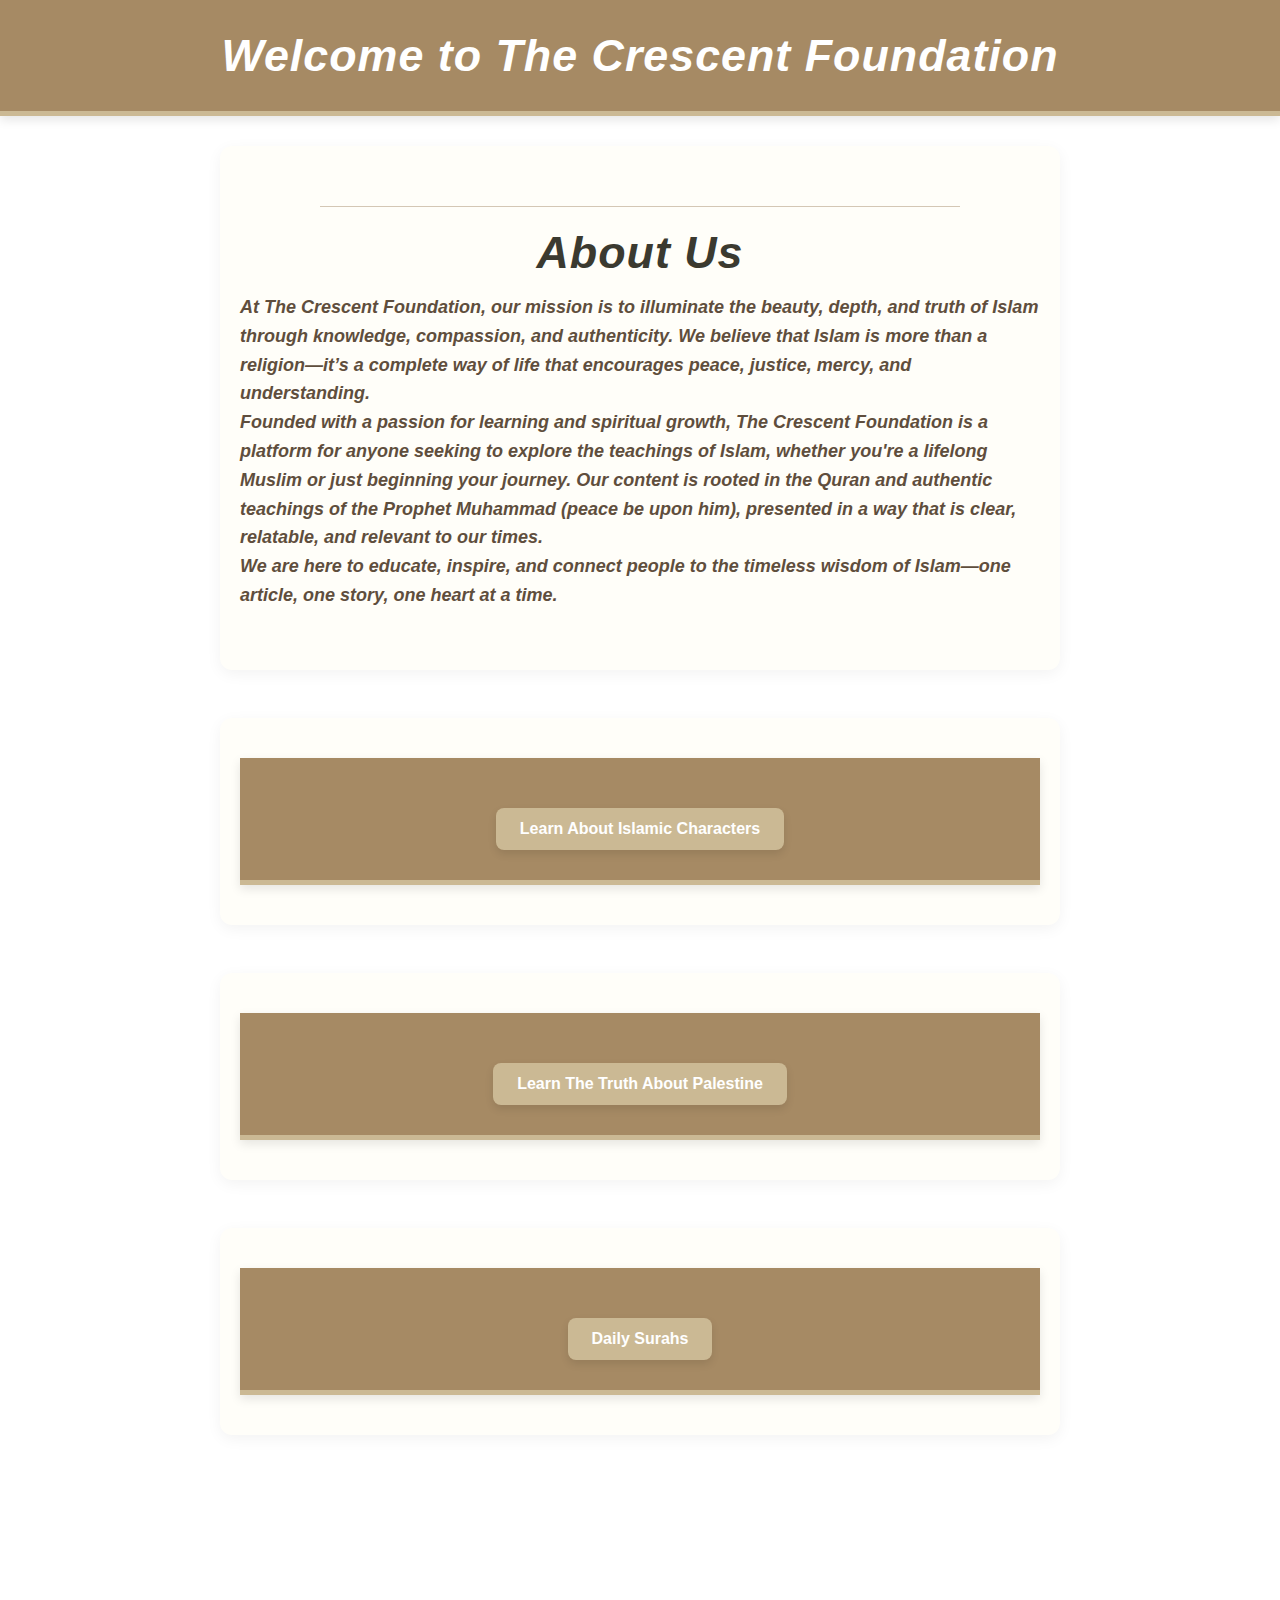
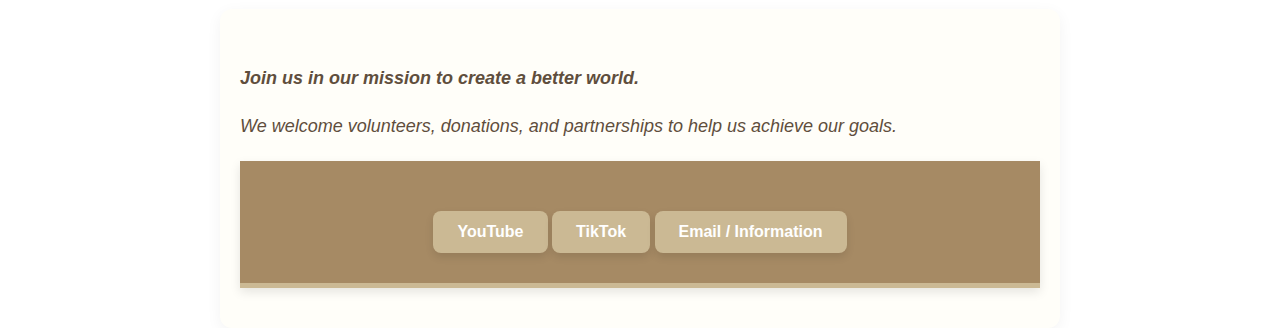
<file: index.html>
<!DOCTYPE html>
<html lang="en">
<head>
    <meta charset="UTF-8">
    <meta name="viewport" content="width=device-width, initial-scale=1.0">
    <title>The Crescent Foundation</title>
    <link rel="stylesheet" href="style.css">
</head>
<body>


    <header>
        <h1>Welcome to The Crescent Foundation</h1>
    </header>


    <section>
        <hr>
        <h1>About Us</h1>
        <h2>At The Crescent Foundation, our mission is to illuminate the beauty, depth, and truth of Islam through knowledge, compassion, and authenticity. We believe that Islam is more than a religion—it’s a complete way of life that encourages peace, justice, mercy, and understanding. <br> Founded with a passion for learning and spiritual growth, The Crescent Foundation is a platform for anyone seeking to explore the teachings of Islam, whether you're a lifelong Muslim or just beginning your journey. Our content is rooted in the Quran and authentic teachings of the Prophet Muhammad (peace be upon him), presented in a way that is clear, relatable, and relevant to our times. <br> We are here to educate, inspire, and connect people to the timeless wisdom of Islam—one article, one story, one heart at a time.</h2>
    </section>
    <br>
    <section><header>
            <a href="prof.html" class="btn">Learn About Islamic Characters</a>
        </header></section>
   
        <br>
        <section><header>
            <a href="pale.html" class="btn">Learn The Truth About Palestine</a>
        </header></section>
       
        <br>
          <section><header>
            <a href="surah.html" class="btn">Daily Surahs</a>
        </header></section>
        <br>
        <br>
        <br>
        <br>
    <br>
    <br>
    <br>
    <br>
    <section>
        <h2>Join us in our mission to create a better world.</h2>
        <p>We welcome volunteers, donations, and partnerships to help us achieve our goals.</p>
    <header>
       <a href="https://www.youtube.com/@crescentfoundation" class="btn">YouTube</a>
       <a href="https://www.tiktok.com/@crescentfoundation" class="btn">TikTok</a>
       <a href="im.html" class="btn">Email / Information</a>


</body>
</html>
</file>
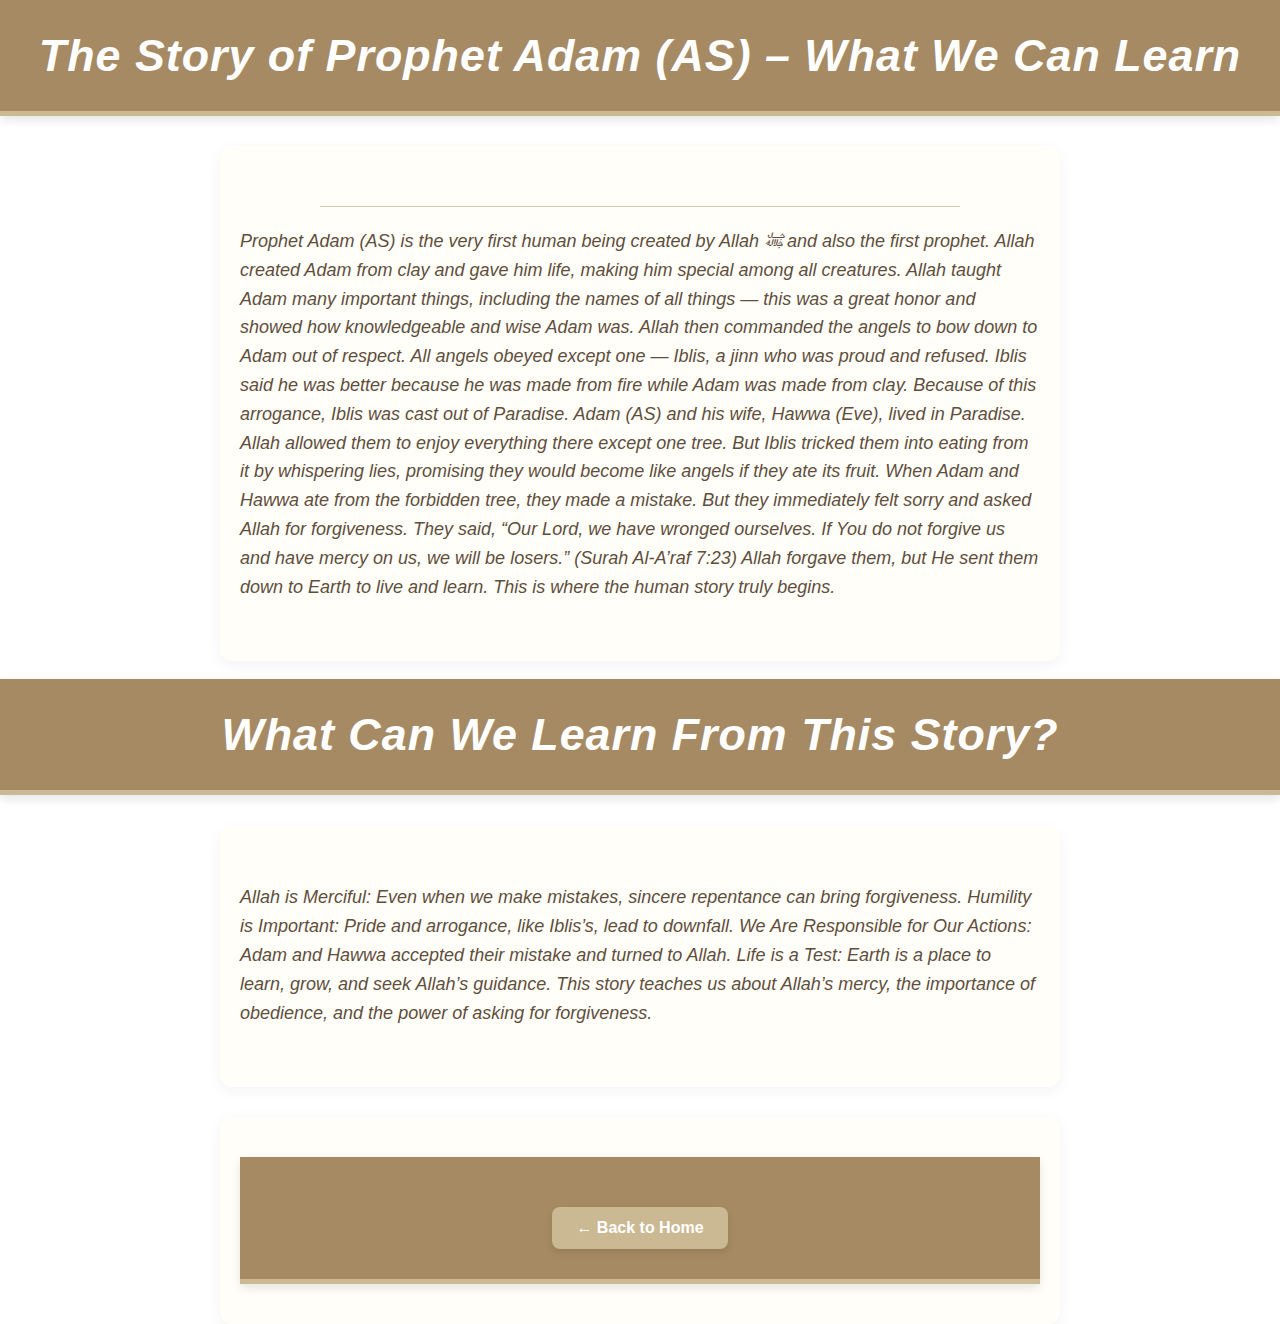
<file: adam.html>
<!DOCTYPE html>
<html lang="en">
<head>
  <meta charset="UTF-8" />
  <meta name="viewport" content="width=device-width, initial-scale=1.0"/>
  <title>adam AS – The Crescent Foundation</title>
  <link rel="stylesheet" href="style.css" />
</head>
<body>


  <header>
    <h1>The Story of Prophet Adam (AS) – What We Can Learn</h1>
  </header>


  <section>
    <hr>
    <p>Prophet Adam (AS) is the very first human being created by Allah ﷻ and also the first prophet. Allah created Adam from clay and gave him life, making him special among all creatures.


Allah taught Adam many important things, including the names of all things — this was a great honor and showed how knowledgeable and wise Adam was. Allah then commanded the angels to bow down to Adam out of respect. All angels obeyed except one — Iblis, a jinn who was proud and refused. Iblis said he was better because he was made from fire while Adam was made from clay. Because of this arrogance, Iblis was cast out of Paradise.


Adam (AS) and his wife, Hawwa (Eve), lived in Paradise. Allah allowed them to enjoy everything there except one tree. But Iblis tricked them into eating from it by whispering lies, promising they would become like angels if they ate its fruit.


When Adam and Hawwa ate from the forbidden tree, they made a mistake. But they immediately felt sorry and asked Allah for forgiveness. They said, “Our Lord, we have wronged ourselves. If You do not forgive us and have mercy on us, we will be losers.” (Surah Al-A’raf 7:23)


Allah forgave them, but He sent them down to Earth to live and learn. This is where the human story truly begins.
</p>
  </section>


  <br>




  <header><h1>What Can We Learn From This Story?</h1></header>
<section><p>Allah is Merciful: Even when we make mistakes, sincere repentance can bring forgiveness.


Humility is Important: Pride and arrogance, like Iblis’s, lead to downfall.


We Are Responsible for Our Actions: Adam and Hawwa accepted their mistake and turned to Allah.


Life is a Test: Earth is a place to learn, grow, and seek Allah’s guidance.


This story teaches us about Allah’s mercy, the importance of obedience, and the power of asking for forgiveness.</p></section>
</body>
</html>
 </header>
<section>
  <header>
    <a href="index.html" class="btn">← Back to Home</a>
  </header>
</section>


</body>
</html>


</body>
</html>
</file>
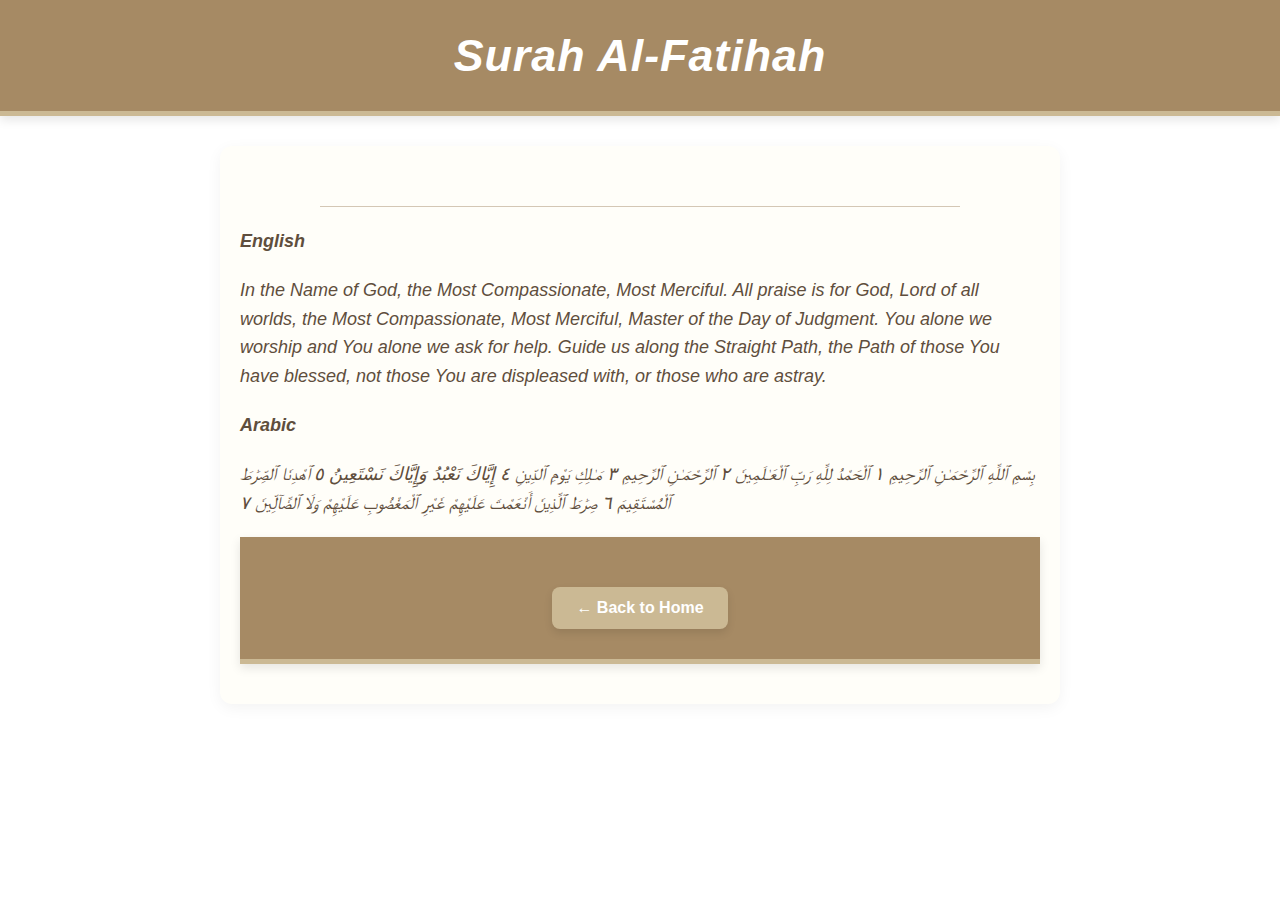
<file: fatihah.html>
<!DOCTYPE html>
<html lang="en">
<head>
  <meta charset="UTF-8" />
  <meta name="viewport" content="width=device-width, initial-scale=1.0"/>
  <title>Helping the Ummah – The Crescent Foundation</title>
  <link rel="stylesheet" href="style.css" />
</head>
<body>


  <header>
    <h1>Surah Al-Fatihah</h1>
  </header>


  <section>
    <hr>
    <h2>English</h2>
    <p>In the Name of God, the Most Compassionate, Most Merciful. All praise is for God, Lord of all worlds, the Most Compassionate, Most Merciful, Master of the Day of Judgment. You alone we worship and You alone we ask for help. Guide us along the Straight Path, the Path of those You have blessed, not those You are displeased with, or those who are astray.</p>


    <h2>Arabic</h2>
    <p>بِسْمِ ٱللَّهِ ٱلرَّحْمَـٰنِ ٱلرَّحِيمِ ١ ٱلْحَمْدُ لِلَّهِ رَبِّ ٱلْعَـٰلَمِينَ ٢ ٱلرَّحْمَـٰنِ ٱلرَّحِيمِ ٣ مَـٰلِكِ يَوْمِ ٱلدِّينِ ٤ إِيَّاكَ نَعْبُدُ وَإِيَّاكَ نَسْتَعِينُ ٥ ٱهْدِنَا ٱلصِّرَٰطَ ٱلْمُسْتَقِيمَ ٦ صِرَٰطَ ٱلَّذِينَ أَنْعَمْتَ عَلَيْهِمْ غَيْرِ ٱلْمَغْضُوبِ عَلَيْهِمْ وَلَا ٱلضَّآلِّينَ ٧</p>


    <header>
      <a href="index.html" class="btn">← Back to Home</a>
    </header>
  </section>


</body>
</html>
</file>
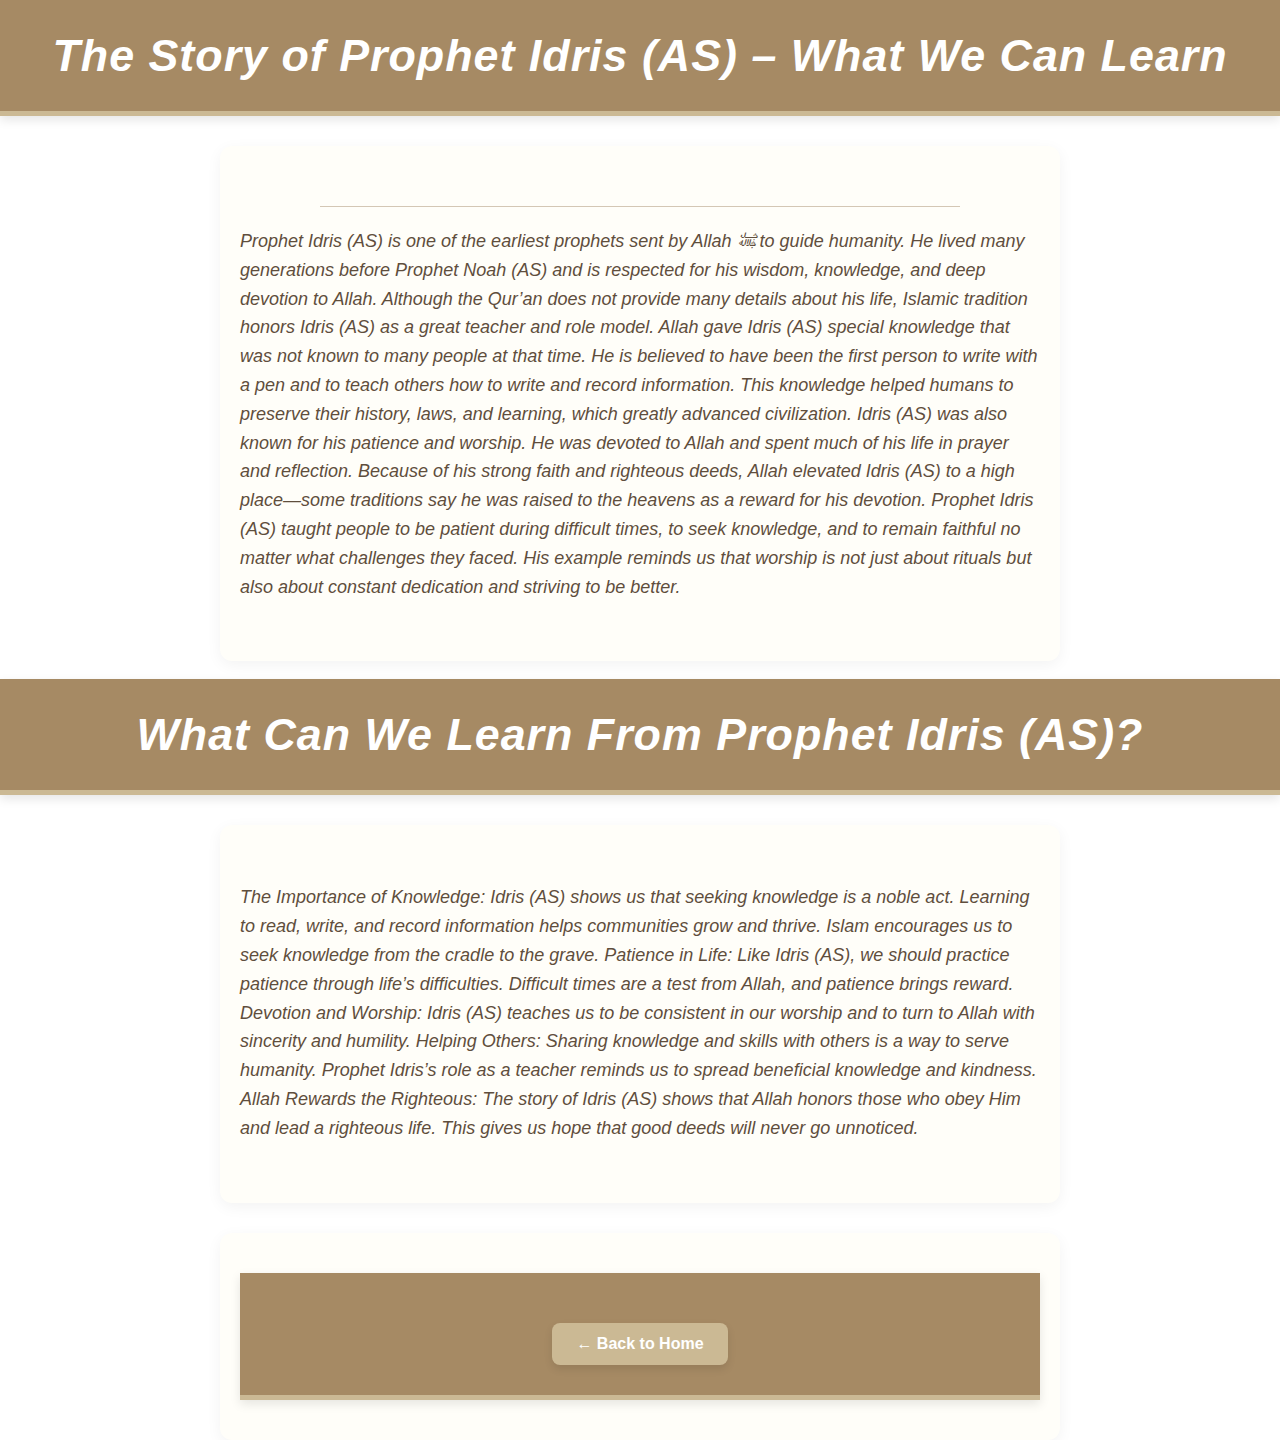
<file: idris.html>
<!DOCTYPE html>
<html lang="en">
<head>
  <meta charset="UTF-8" />
  <meta name="viewport" content="width=device-width, initial-scale=1.0"/>
  <title>Idris AS  – The Crescent Foundation</title>
  <link rel="stylesheet" href="style.css" />
</head>
<body>


  <header>
    <h1>The Story of Prophet Idris (AS) – What We Can Learn</h1>
  </header>


  <section>
    <hr>
    <p>Prophet Idris (AS) is one of the earliest prophets sent by Allah ﷻ to guide humanity. He lived many generations before Prophet Noah (AS) and is respected for his wisdom, knowledge, and deep devotion to Allah. Although the Qur’an does not provide many details about his life, Islamic tradition honors Idris (AS) as a great teacher and role model.


Allah gave Idris (AS) special knowledge that was not known to many people at that time. He is believed to have been the first person to write with a pen and to teach others how to write and record information. This knowledge helped humans to preserve their history, laws, and learning, which greatly advanced civilization.


Idris (AS) was also known for his patience and worship. He was devoted to Allah and spent much of his life in prayer and reflection. Because of his strong faith and righteous deeds, Allah elevated Idris (AS) to a high place—some traditions say he was raised to the heavens as a reward for his devotion.


Prophet Idris (AS) taught people to be patient during difficult times, to seek knowledge, and to remain faithful no matter what challenges they faced. His example reminds us that worship is not just about rituals but also about constant dedication and striving to be better.
</p>
  </section>
  <br>
  <header><h1>What Can We Learn From Prophet Idris (AS)?</h1></header>
  <section><p>The Importance of Knowledge: Idris (AS) shows us that seeking knowledge is a noble act. Learning to read, write, and record information helps communities grow and thrive. Islam encourages us to seek knowledge from the cradle to the grave.


Patience in Life: Like Idris (AS), we should practice patience through life’s difficulties. Difficult times are a test from Allah, and patience brings reward.


Devotion and Worship: Idris (AS) teaches us to be consistent in our worship and to turn to Allah with sincerity and humility.


Helping Others: Sharing knowledge and skills with others is a way to serve humanity. Prophet Idris’s role as a teacher reminds us to spread beneficial knowledge and kindness.


Allah Rewards the Righteous: The story of Idris (AS) shows that Allah honors those who obey Him and lead a righteous life. This gives us hope that good deeds will never go unnoticed.


</p></section>
<section>
  <header>
    <a href="index.html" class="btn">← Back to Home</a>
  </header>
</section>


</body>
</html>


</body>
</html>
</file>
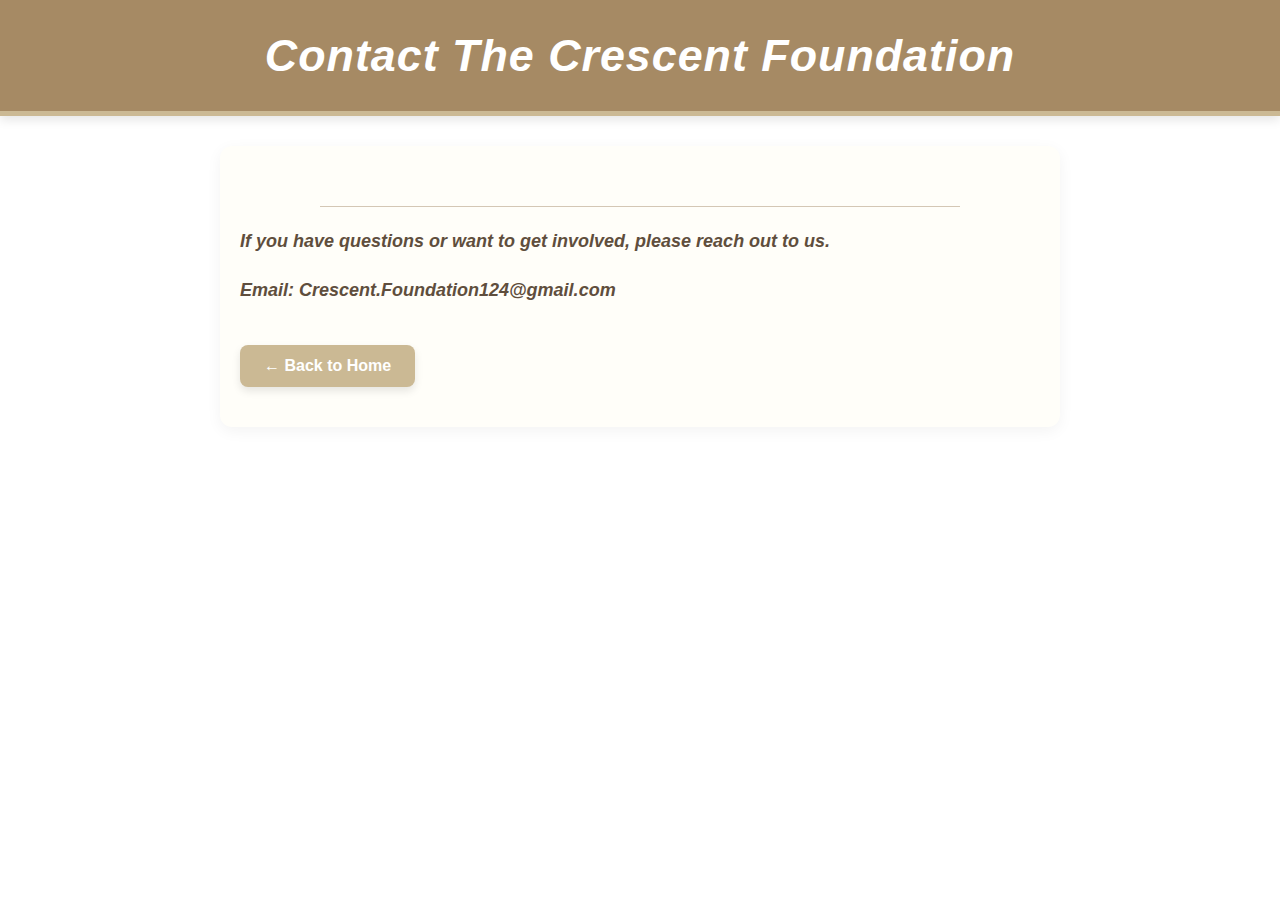
<file: im.html>
<!DOCTYPE html>
<html lang="en">
<head>
  <meta charset="UTF-8" />
  <meta name="viewport" content="width=device-width, initial-scale=1.0"/>
  <title>Contact Us – The Crescent Foundation</title>
  <link rel="stylesheet" href="style.css" />
</head>
<body>


  <header>
    <h1>Contact The Crescent Foundation</h1>
  </header>


  <section>
    <hr>
    <h2>If you have questions or want to get involved, please reach out to us.</h2>
    <h2>Email: Crescent.Foundation124@gmail.com</h2>


    <a href="index.html" class="btn">← Back to Home</a>
  </section>


</body>
</html>
</file>
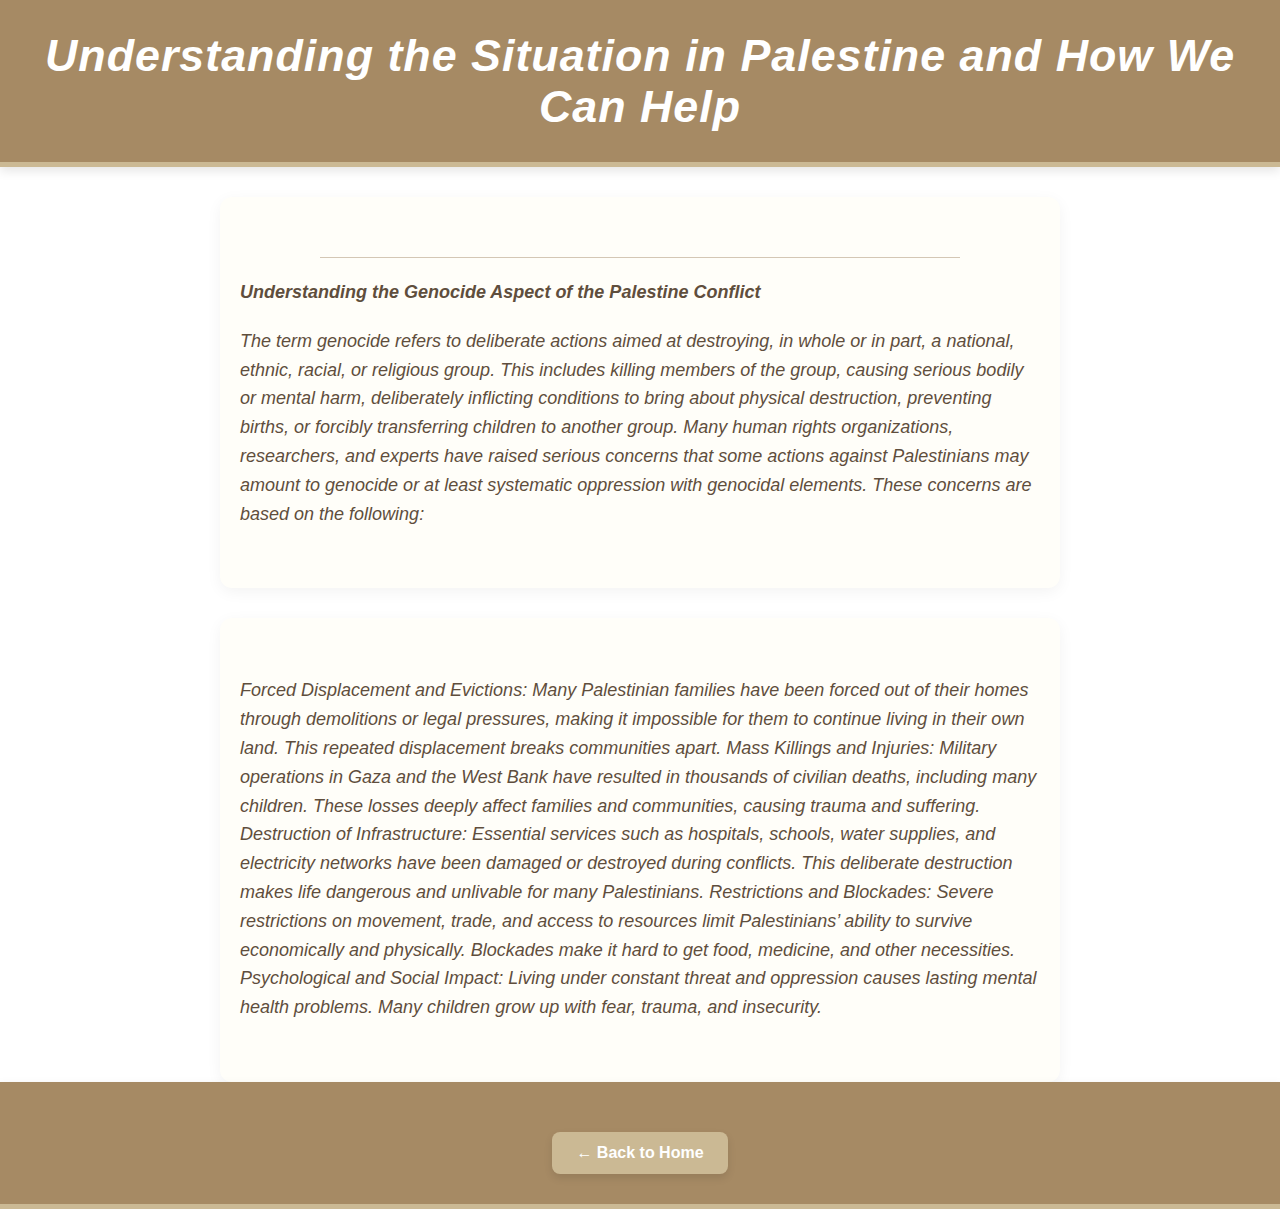
<file: pale.html>
<!DOCTYPE html>
<html lang="en">
<head>
  <meta charset="UTF-8" />
  <meta name="viewport" content="width=device-width, initial-scale=1.0"/>
  <title>Palestine – The Crescent Foundation</title>
  <link rel="stylesheet" href="style.css" />
</head>
<body>


  <header>
    <h1>Understanding the Situation in Palestine and How We Can Help</h1>
  </header>


  <section>
    <hr>
    <h2>Understanding the Genocide Aspect of the Palestine Conflict</h2>
    <p>The term genocide refers to deliberate actions aimed at destroying, in whole or in part, a national, ethnic, racial, or religious group. This includes killing members of the group, causing serious bodily or mental harm, deliberately inflicting conditions to bring about physical destruction, preventing births, or forcibly transferring children to another group.


Many human rights organizations, researchers, and experts have raised serious concerns that some actions against Palestinians may amount to genocide or at least systematic oppression with genocidal elements. These concerns are based on the following:
</p>
  </section>
  <section>
    <p>Forced Displacement and Evictions: Many Palestinian families have been forced out of their homes through demolitions or legal pressures, making it impossible for them to continue living in their own land. This repeated displacement breaks communities apart.


Mass Killings and Injuries: Military operations in Gaza and the West Bank have resulted in thousands of civilian deaths, including many children. These losses deeply affect families and communities, causing trauma and suffering.


Destruction of Infrastructure: Essential services such as hospitals, schools, water supplies, and electricity networks have been damaged or destroyed during conflicts. This deliberate destruction makes life dangerous and unlivable for many Palestinians.


Restrictions and Blockades: Severe restrictions on movement, trade, and access to resources limit Palestinians’ ability to survive economically and physically. Blockades make it hard to get food, medicine, and other necessities.


Psychological and Social Impact: Living under constant threat and oppression causes lasting mental health problems. Many children grow up with fear, trauma, and insecurity.


</p></section>


   


    <header>
      <a href="index.html" class="btn">← Back to Home</a>
    </header>
  </section>


</body>
</html>
</file>
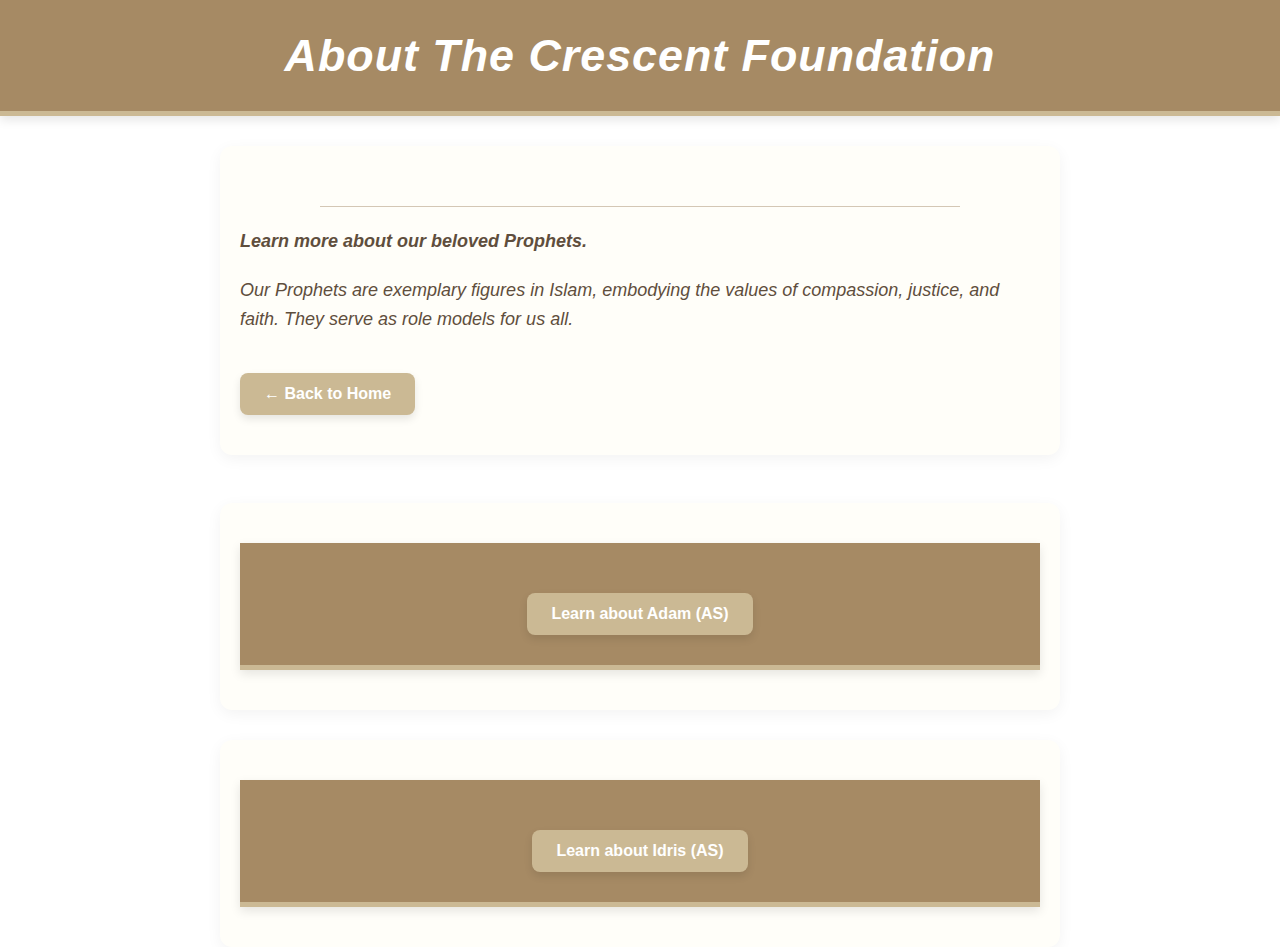
<file: prof.html>
<!DOCTYPE html>
<html lang="en">
<head>
  <meta charset="UTF-8" />
  <meta name="viewport" content="width=device-width, initial-scale=1.0"/>
  <title>About Us – The Crescent Foundation</title>
  <link rel="stylesheet" href="style.css" />
</head>
<body>


  <header>
    <h1>About The Crescent Foundation</h1>
  </header>


  <section>
    <hr>
    <h2>Learn more about our beloved Prophets.</h2>
    <p>Our Prophets are exemplary figures in Islam, embodying the values of compassion, justice, and faith. They serve as role models for us all.</p>


    <a href="index.html" class="btn">← Back to Home</a>
  </section>
  <br>
  <section><header>
    <a href="adam.html" class="btn">Learn about Adam (AS)</a>
  </header></section>
  <section><header>
    <a href="idris.html" class="btn">Learn about Idris (AS)</a>
  </header></section>


</body>
</html>
</file>
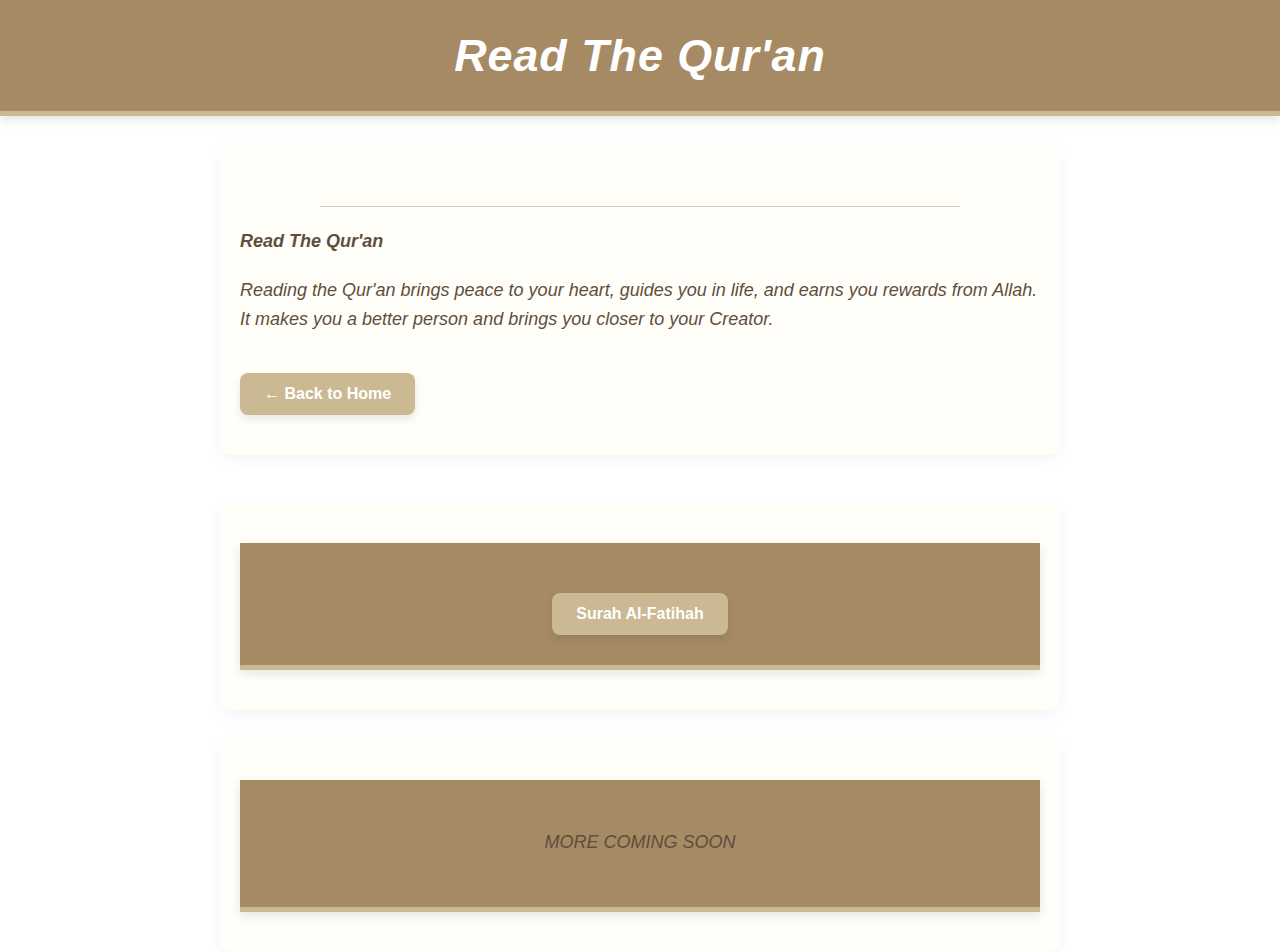
<file: surah.html>
<!DOCTYPE html>
<html lang="en">
<head>
  <meta charset="UTF-8" />
  <meta name="viewport" content="width=device-width, initial-scale=1.0"/>
  <title>surahs – The Crescent Foundation</title>
  <link rel="stylesheet" href="style.css" />
</head>
<body>


  <header>
    <h1> Read The Qur'an</h1>
  </header>


  <section>
    <hr>
    <h2>Read The Qur'an</h2>
    <p>Reading the Qur'an brings peace to your heart, guides you in life, and earns you rewards from Allah. It makes you a better person and brings you closer to your Creator.</p>


    <a href="index.html" class="btn">← Back to Home</a>
  </section>
  <br>
  <section><header>
    <a href="Fatihah.html" class="btn">Surah Al-Fatihah</a>
  </header></section>
  <section><header>
 <p>MORE COMING SOON</p>
  </header></section>
</body>
</html>
</file>
<file: style.css>
body {
    background: linear-gradient(to bottom right, #fdf6e3, #f5f5dc);
    font-family: "Ubuntu", sans-serif;
    margin: 0;
    padding: 0;
    background-image: url('https://www.transparenttextures.com/patterns/arabesque.png');
    background-repeat: repeat;
    background-size: auto;
    color: #3b3a30;
}




header {
    background-color: #a68a64;
    padding: 30px;
    text-align: center;
    color: #fff;
    box-shadow: 0 4px 10px rgba(0,0,0,0.1);
    border-bottom: 5px solid #cbb994;
}




h1 {
    font-size: 2.8rem;
    margin: 0;
    font-style: italic;
    letter-spacing: 1px;
    text-align: center;
}


section {
    padding: 40px 20px;
    max-width: 800px;
    margin: auto;
    background-color: #fffef9;
    border-radius: 12px;
    box-shadow: 0 4px 15px rgba(0,0,0,0.05);
    margin-top: 30px;
}




h2 {
    font-size: 18px;
    color: #5f4e3d;
    margin-bottom: 20px;
    font-style: italic;
    line-height: 1.6;
}




hr {
    border: 0;
    height: 1px;
    background: #d4c7b5;
    margin: 20px auto;
    width: 80%;
}


.btn {
    display: inline-block;
    padding: 12px 24px;
    margin-top: 20px;
    background-color: #cbb994;
    color: #fff;
    font-weight: bold;
    text-decoration: none;
    border-radius: 8px;
    transition: background-color 0.3s ease;
    box-shadow: 0 4px 8px rgba(0,0,0,0.1);
    font-style: normal;
   
}


p {
  font-size: 18px;
    color: #5f4e3d;
    margin-bottom: 20px;
    font-style: italic;
    line-height: 1.6;
}


.btn:hover {
    background-color: #a68a64;
}
</file>
